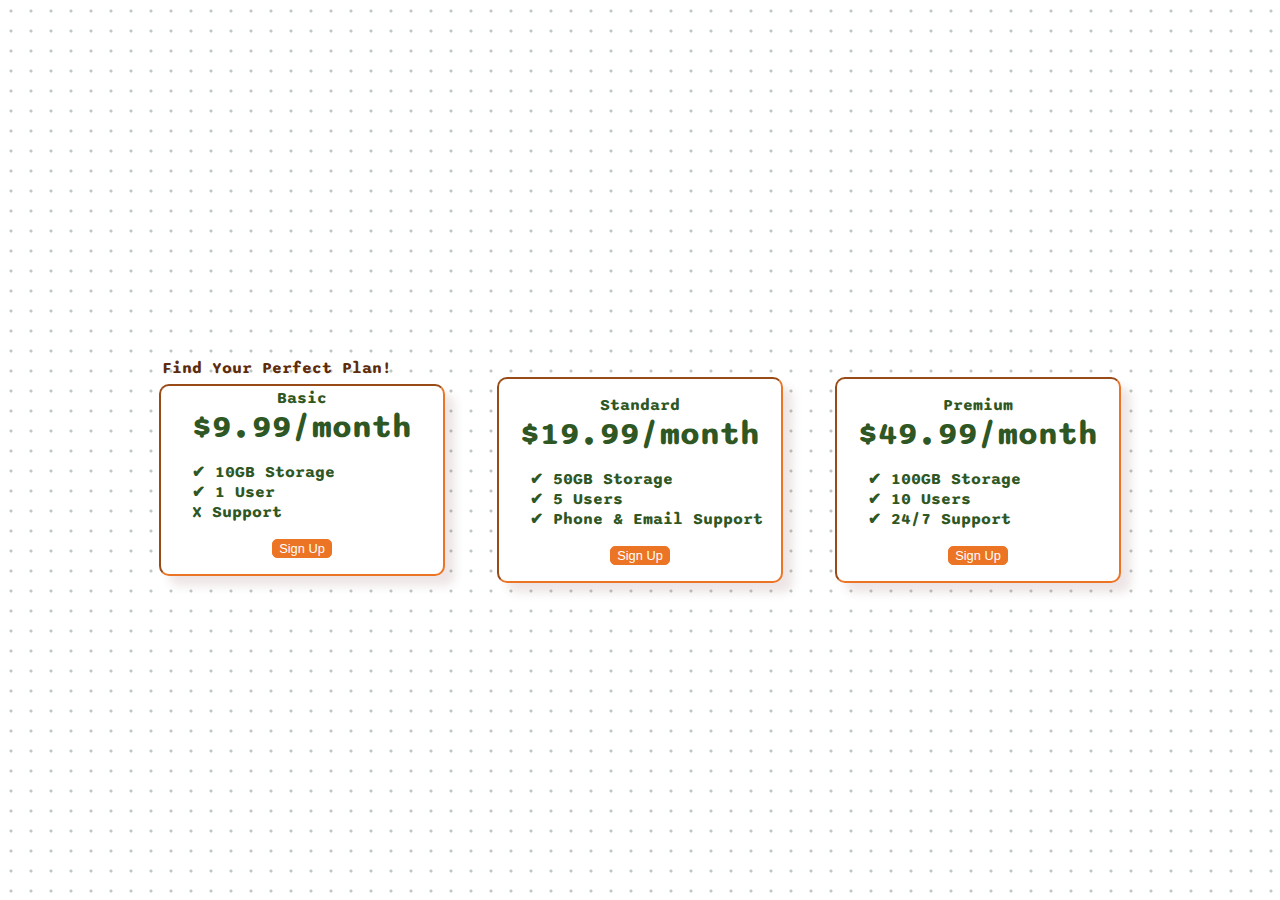
<file: index.html>
<!DOCTYPE html>
<html>
  <head>
    <title>Flexbox Pricing Table</title>
    <link rel="preconnect" href="https://fonts.googleapis.com" />
    <link rel="preconnect" href="https://fonts.gstatic.com" crossorigin />
    <link
      href="https://fonts.googleapis.com/css2?family=Sono:wght@400;700&display=swap"
      rel="stylesheet"
    />
    <link rel="stylesheet" href="./style.css">

  </head>

  <body>
   
    <div class="pricing-container">

      <a href="basic.html" class="anchor-pricing-plans">

        <div class="pricing-plan">
          <div class="title"> 
            <h1 >Find Your Perfect Plan! </h1>
          </div>
          <div class="plan-title">Basic</div>
          <div class="plan-price">$9.99/month</div>
          <ul class="plan-features">
            <li>✔ 10GB Storage</li>
            <li>✔ 1 User</li>
            <li><span class="bold-text"> X </span> Support</li>
          </ul>
          <button class="plan-button">Sign Up</button>

        </div>
  
      </a>
      
      <a href="standart.html" class="anchor-pricing-plans" >
        <div class="pricing-plan">
          <div class="plan-title">Standard</div>
          <div class="plan-price">$19.99/month</div>
          <ul class="plan-features">
            <li>✔ 50GB Storage</li>
            <li>✔ 5 Users</li>
            <li>✔ Phone &amp; Email Support</li>
          </ul>
          <button class="plan-button">Sign Up</button>
        </div>
      </a>
      

      <a href="premium.html" class="anchor-pricing-plans" >
        <div class="pricing-plan">
          <div class="plan-title">Premium</div>
          <div class="plan-price">$49.99/month</div>
          <ul class="plan-features">
            <li>✔ 100GB Storage</li>
            <li>✔ 10 Users</li>
            <li>✔ 24/7 Support</li>
          </ul>
          <button class="plan-button">Sign Up</button>
        </div>
      </a>
      

    </div>
  </body>
</html>
</file>
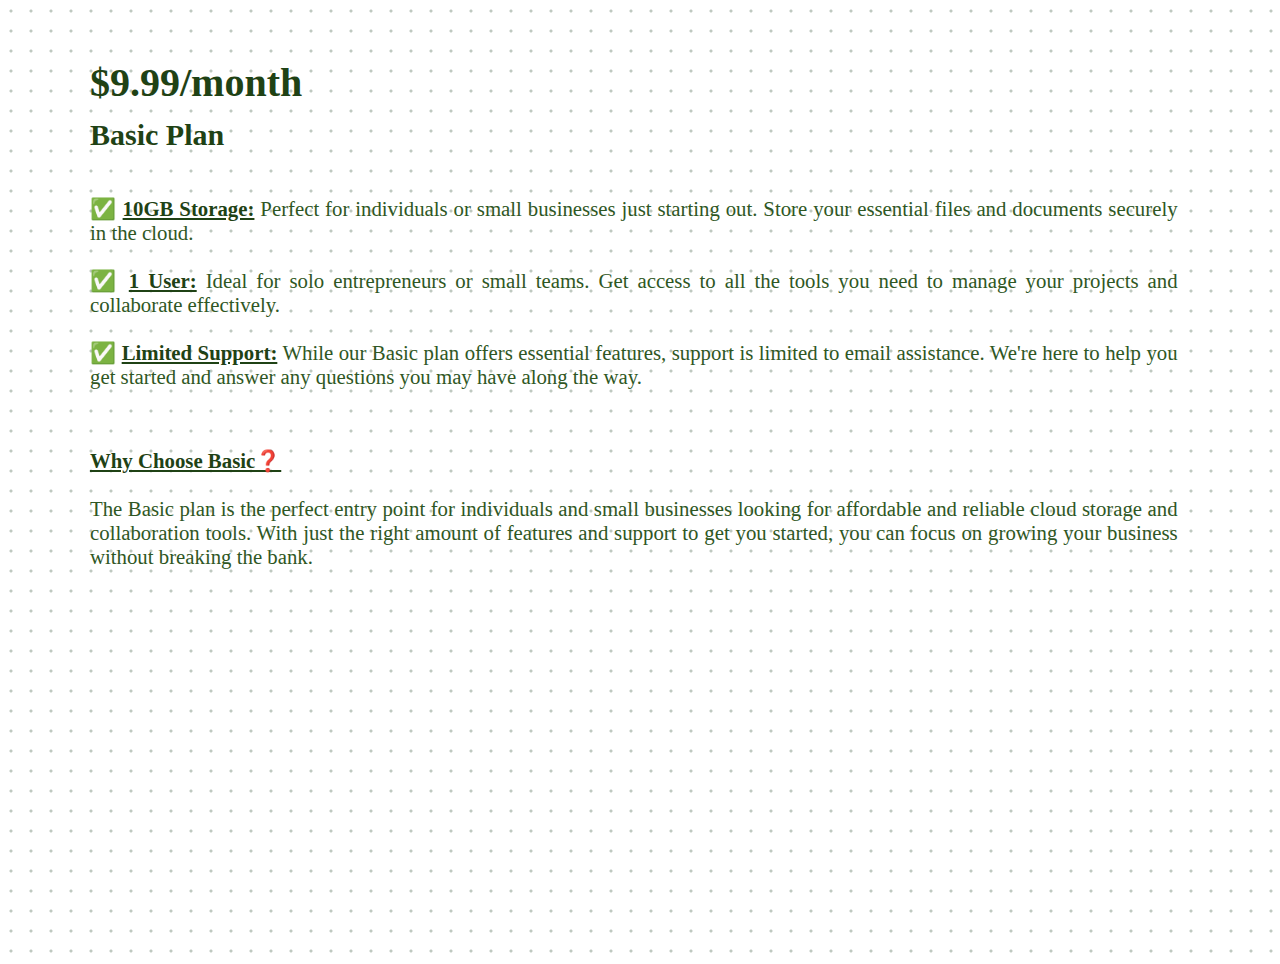
<file: basic.html>
<!DOCTYPE html>
<html lang="en">
<head >
    <meta charset="UTF-8">
    <meta name="viewport" content="width=device-width, initial-scale=1.0">
    <title>Basic Plan</title>
    <link rel="stylesheet" href="./styleplans.css">

</head>

<body  >

    <div class="main"> 

        <div class="title" >
            <h1 > $9.99/month   </h1>
            <h2 > Basic Plan </h2>
        </div>

        <ul class="plan-features">
            <li>✅ <span>10GB Storage:</span> Perfect for individuals 
                or small businesses just starting out. 
                Store your essential files and documents 
                securely in the cloud.</li> <br/>
            <li>✅ <span>1 User:</span> Ideal for solo entrepreneurs 
                or small teams. Get access to all the 
                tools you need to manage your projects 
                and collaborate effectively.</li> <br/>
            <li>✅ <span>Limited Support:</span> While our Basic plan 
                offers essential features, support is 
                limited to email assistance. We're here 
                to help you get started and answer any 
                questions you may have along the way.</li>
          </ul> <br/> 

          <div class="plan-features"  >
            <p>
                <span > Why Choose Basic❓ </span> <br/><br/> The Basic plan is the perfect entry point for 
                individuals and small businesses looking for affordable and reliable 
                cloud storage and collaboration tools. With just the right amount of 
                features and support to get you started, you can focus on growing 
                your business without breaking the bank.
            </p>
          </div>
    </div>

    

</body>
</html>
</file>
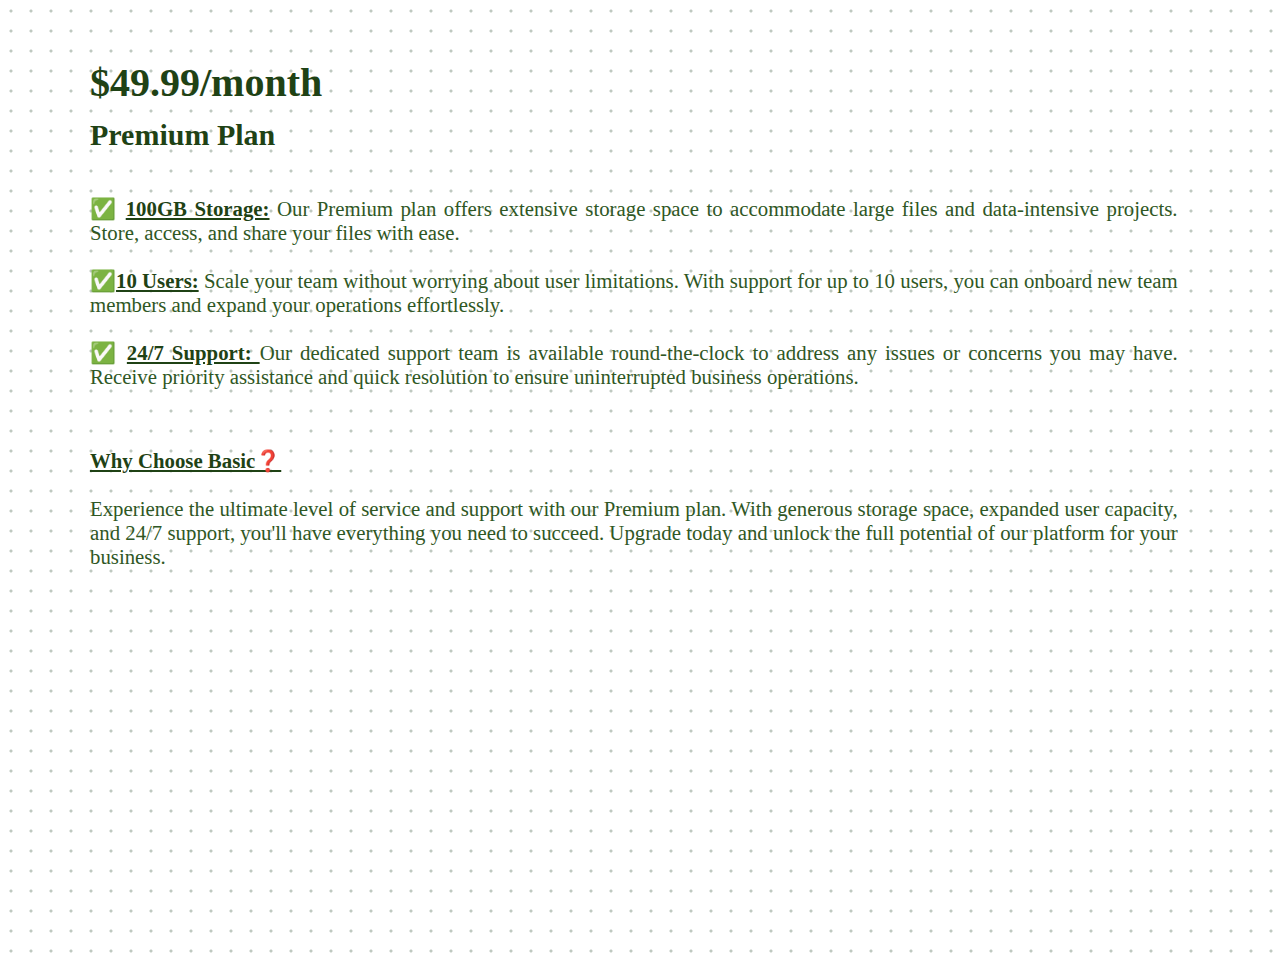
<file: premium.html>
<!DOCTYPE html>
<html lang="en">
<head ;>
    <meta charset="UTF-8">
    <meta name="viewport" content="width=device-width, initial-scale=1.0">
    <title>Premium Plan</title>
    <link rel="stylesheet" href="./styleplans.css">
</head>

<body >

    <div class="main"> 

        <div class="title" >
            <h1 > $49.99/month   </h1>
            <h2 > Premium Plan </h2>
        </div>

        <ul class="plan-features">
            <li>✅ <span>100GB Storage:</span> Our Premium plan offers 
                extensive storage space to accommodate large 
                files and data-intensive projects. Store, 
                access, and share your files with ease.</li> <br/>
            <li>✅<span>10 Users:</span>  Scale your team without worrying 
                about user limitations. With support for up to 
                10 users, you can onboard new team members and 
                expand your operations effortlessly.</li> <br/>
            <li>✅ <span> 24/7 Support: </span> Our dedicated support team is 
                available round-the-clock to address any issues 
                or concerns you may have. Receive priority 
                assistance and quick resolution to ensure uninterrupted 
                business operations.</li>
          </ul> <br/> 

          <div class="plan-features"  >
            <p>
                <span > Why Choose Basic❓ </span> 
                <br/><br/> Experience the ultimate level of service and 
                support with our Premium plan. With generous storage space, 
                expanded user capacity, and 24/7 support, you'll have everything 
                you need to succeed. Upgrade today and unlock the full potential 
                of our platform for your business. 
            </p>
          </div>
    </div>

    

</body>
</html>
</file>
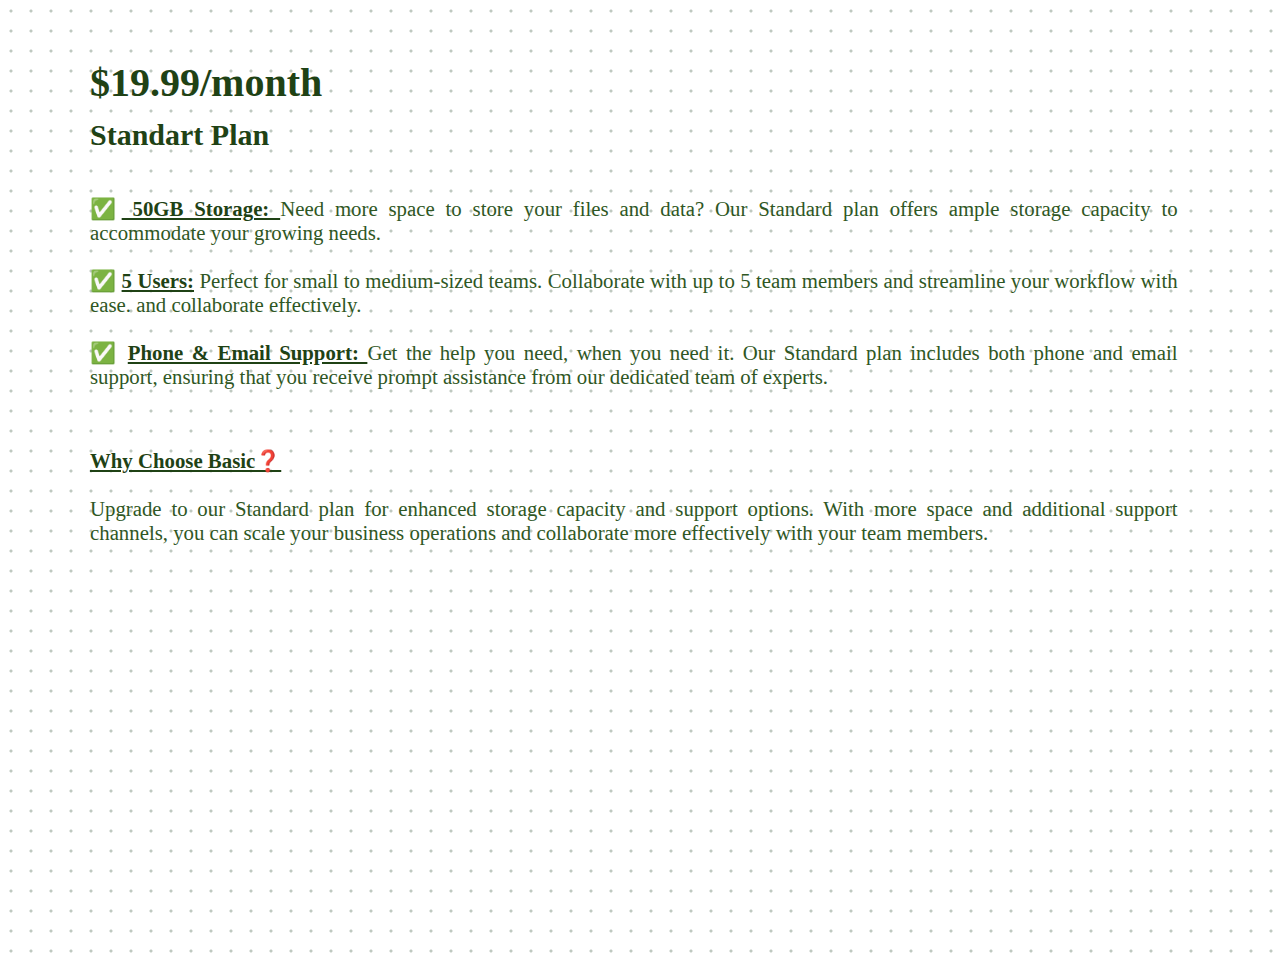
<file: standart.html>
<!DOCTYPE html>
<html lang="en">
<head ;>
    <meta charset="UTF-8">
    <meta name="viewport" content="width=device-width, initial-scale=1.0">
    <title>Standart Plan</title>
    <link rel="stylesheet" href="./styleplans.css">
</head>

<body >
    

    <div class="main"> 

        <div class="title" >
            <h1 > $19.99/month   </h1>
            <h2 > Standart Plan </h2>
        </div>

        <ul class="plan-features">
            <li>✅<span> 50GB Storage: </span> Need more space to store your 
                files and data? Our Standard plan offers ample 
                storage capacity to accommodate your growing 
                needs. </li> <br/>
            <li>✅ <span> 5 Users:</span> Perfect for small to medium-sized teams. 
                Collaborate with up to 5 team members and streamline 
                your workflow with ease. 
                and collaborate effectively.</li> <br/>
            <li>✅ <span> Phone & Email Support: </span>  Get the help you need, 
                when you need it. Our Standard plan includes both 
                phone and email support, ensuring that you receive 
                prompt assistance from our dedicated team of 
                experts.</li>

        </ul> <br/> 

          <div class="plan-features" >
            <p>
                <span > Why Choose Basic❓ </span> 
                <br/><br/> Upgrade to our Standard plan for enhanced storage capacity 
                and support options. With more space and additional support channels, 
                you can scale your business operations and collaborate more 
                effectively with your team members.
            </p>
          </div>
    </div>

    

</body>
</html>
</file>
<file: style.css>
body {
    font-family: "Sono", sans-serif;
    background: radial-gradient(circle at 10px 10px, 
     #062c0c42 1px, transparent 2px) 1px 1px / 20px 20px

  }
   .pricing-container
   {
    margin-top: 120px;
    position: relative;
    display:flex;
    gap: 20px;
    justify-content: center;
    align-items:center;
    height: 80vh;
    flex-grow:1 ; 

   }

   .pricing-plan:hover{
    transform: scale(1.03);
    opacity: 0.8;

   }

  .pricing-plan{       
    flex:1; /*helps stretching*/
    border-radius: 10px; 
    min-width: 250px;
    max-width: 300px;
    box-shadow: 10px 10px 10px 0px #6d27271e;
    border: 2px inset  #ec7525 ;
    background-color: #ffffff;
    padding: 1rem;
    margin:1rem;
    text-align: center
  }
  

  .plan-title{font-size: 1rem; 
    font-weight: bolder;
    text-align: center; 
    color: #2f5724;}

  .plan-price{font-size: 2rem; 
    font-weight: bold;
    text-align: center; 
    color: #2f5724 } 

  .plan-features{ 
    font-weight: bold;
    list-style-type:none; color: #2f5724;
    text-align: left;
    padding-left: 15px;
    
  }

  .bold-text{font-weight: bold}

  .plan-button{
    color:  #ffffff;
    border: 1px solid #ec7525;
    background-color:#ec7525;
    font-size: 0.8rem;   
    border-radius: 5px; 
  }
  
  .title{
    margin-top: -55px;
    color: #5e2c0b ; 
    font-size: 8px;
    text-align:left;
    margin-left: -15px;

  }

  .anchor-pricing-plans{   
    text-decoration:none; 
  }

  @media (max-width: 1000px) 
  {

    .pricing-container{
      flex-direction: column;
      height: 100%;
    }
    }
</file>
<file: styleplans.css>
body{
    background: radial-gradient(circle at 10px 10px, 
    #062c0c42 1px, transparent 2px) 1px 1px / 20px 20px

}

.title {
    position: relative;
    display: flex;
    justify-content: left;
    color: #1f4215;
    margin-left: 50px;
    flex-direction: column;
    align-content: left ;
    font-size: 1.25rem;
}

.title h2 {margin-top: -15px;}


.plan-features{ 
list-style-type:none; color: #2f5724;
text-align: left;
padding-left: 50px; 
text-align: justify;
font-size: 1.3rem;
}

.plan-features > p > span
{
    text-decoration: underline;
    color: #1f4215;
    font-weight: bold;
}

.plan-features >li> span
{
    text-decoration: underline ;
    color: #1f4215;
    font-weight: bold;

}

.main{       
border-radius: 10px; 
min-width: 250px;
max-width: 90%;
height: 100vh ;
border:  #ec7525 ;
padding: 1rem;
margin:1rem;
}
</file>
